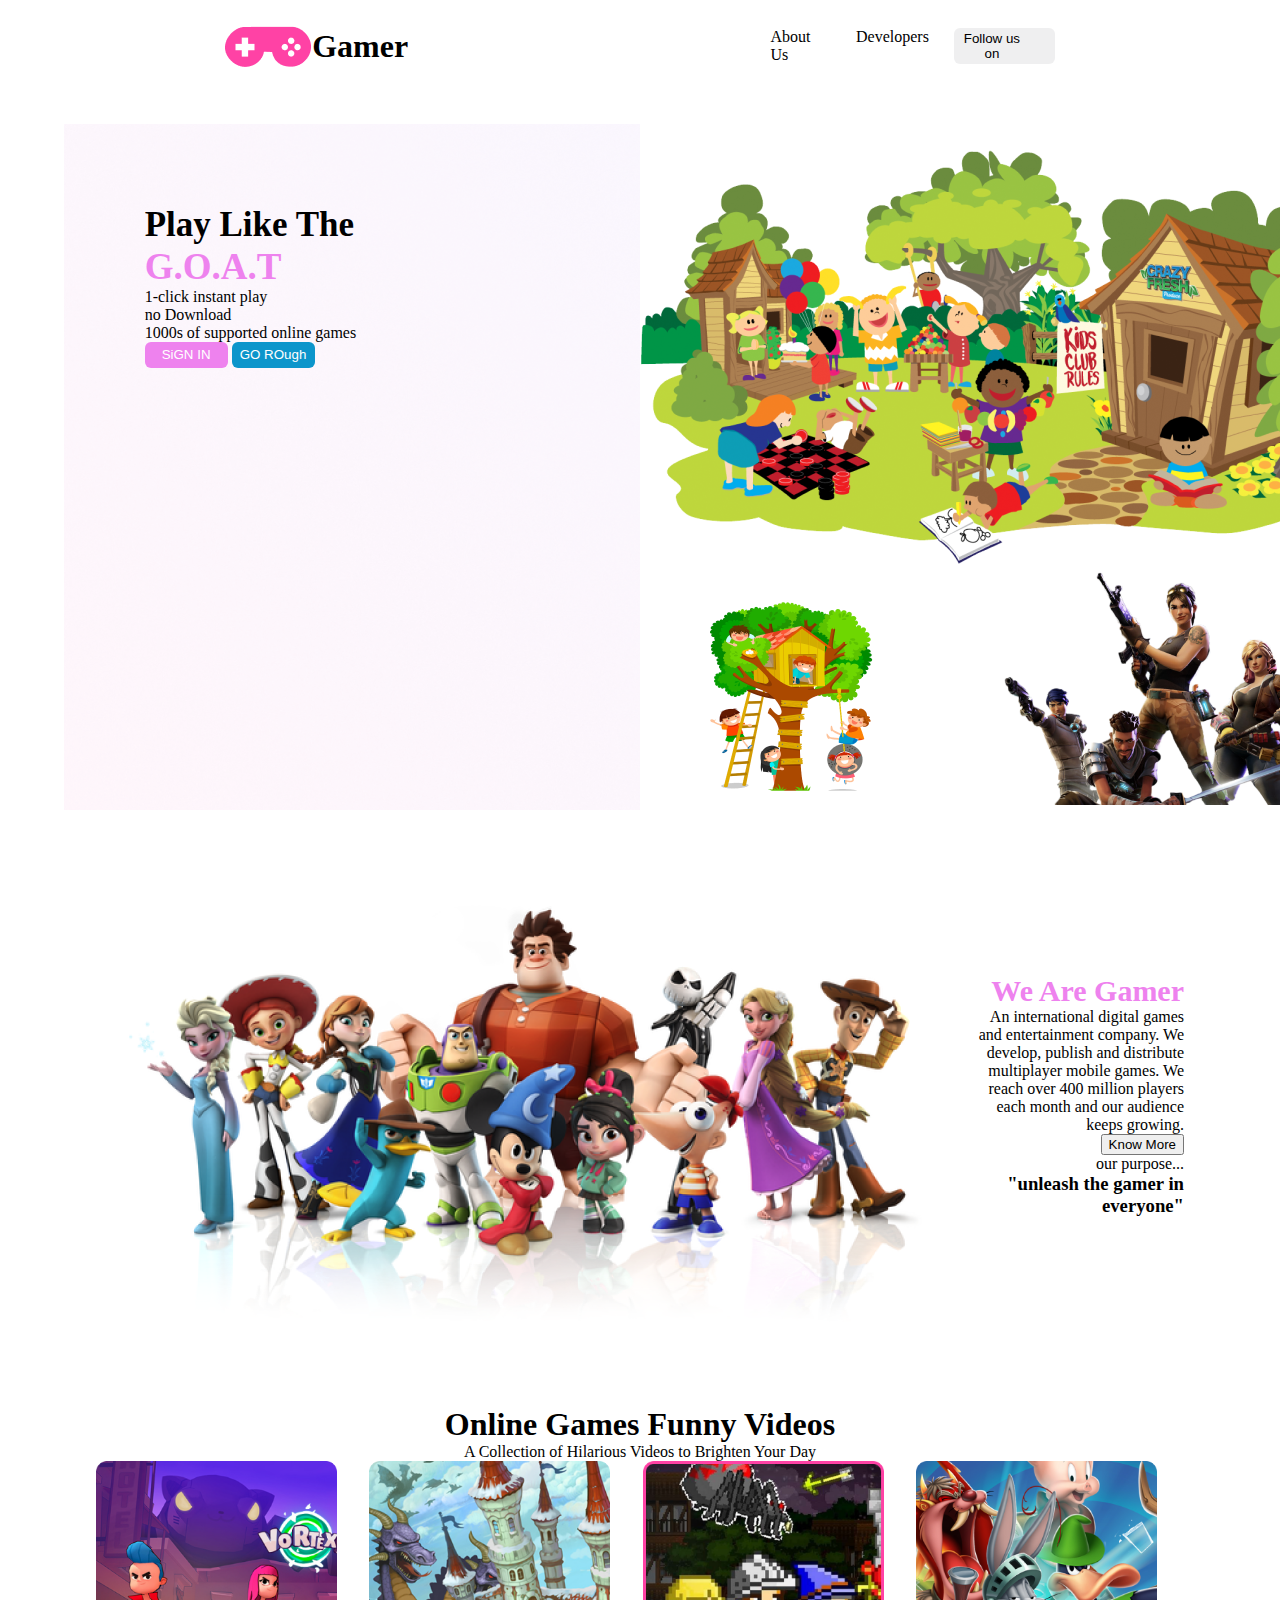
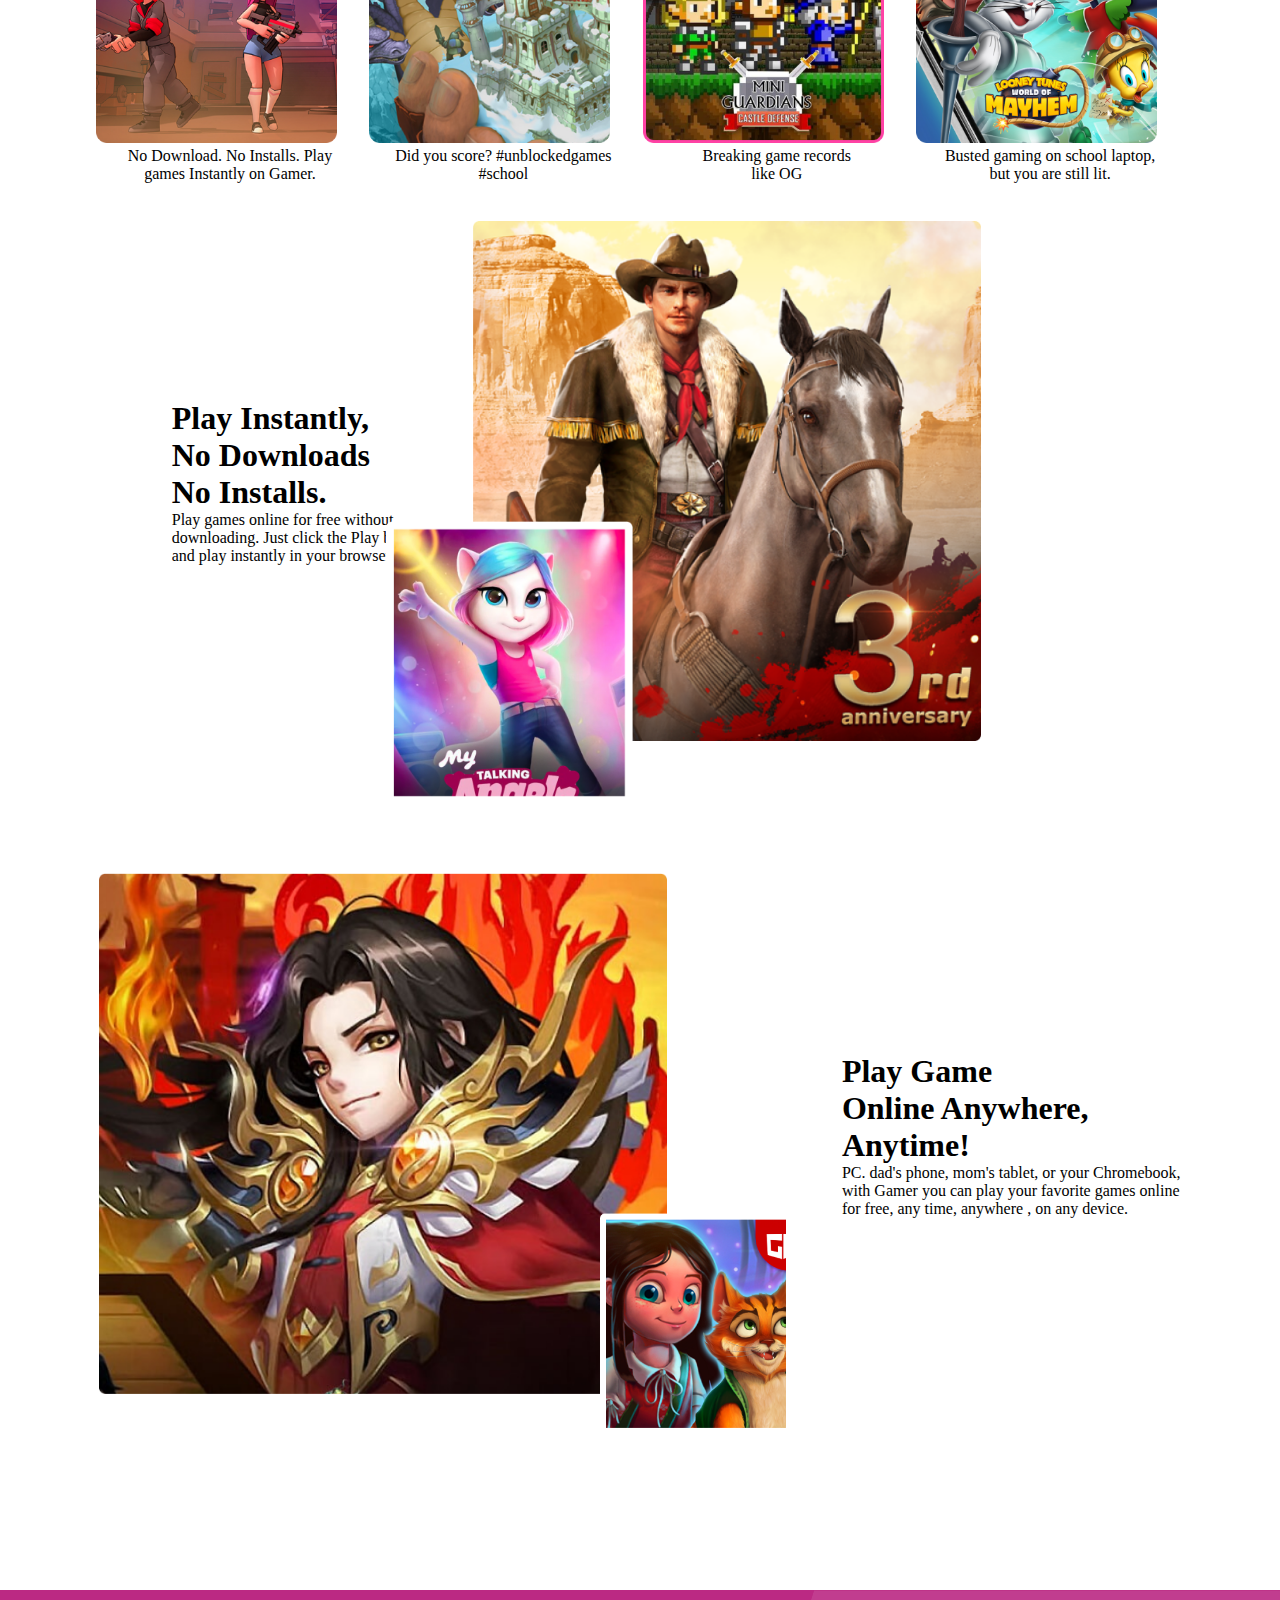
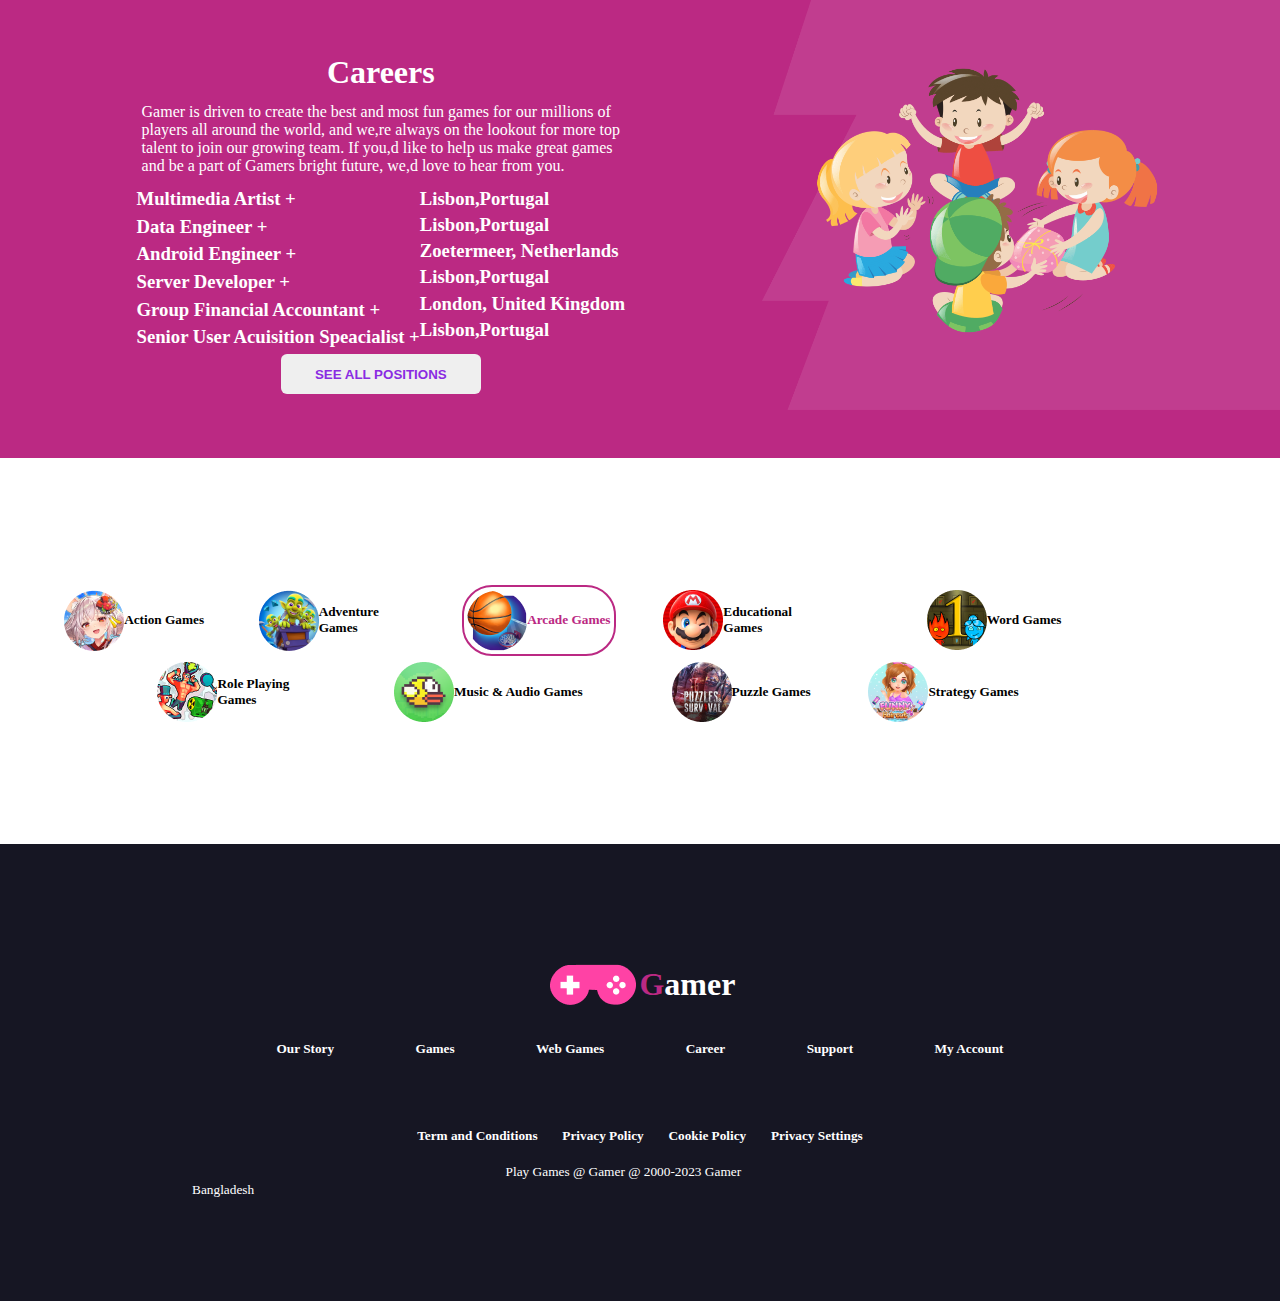
<file: index.html>
<!DOCTYPE html>
<html lang="en">  
<head>
    <meta charset="UTF-8">
    <meta name="viewport" content="width=device-width, initial-scale=1.0">
    <title>Document</title>
    <link rel="stylesheet" href="./style/index.css">
    <link rel="stylesheet" href="https://cdnjs.cloudflare.com/ajax/libs/font-awesome/6.6.0/css/all.min.css" integrity="sha512-Kc323vGBEqzTmouAECnVceyQqyqdsSiqLQISBL29aUW4U/M7pSPA/gEUZQqv1cwx4OnYxTxve5UMg5GT6L4JJg==" crossorigin="anonymous" referrerpolicy="no-referrer" />
    <style>
        
    </style>
</head>
<body>
    <section class="header-section">
        <div class="header-area">
        <header>
            <navbar class="nav-wrapper display-flex">
                <div class="navbar-logo display-flex">
                    <img src="./images/Frame.png" alt="" class="">
                    <h1>Gamer</h1>

                </div>
                      <ul class="display-flex">
                        <li>About Us</li>
                        <li>Developers</li>
                        <button class="navbar-button"><li>Follow us on</li>
                            <i class="fa-brands fa-square-youtube"></i>
                            <i class="fa-brands fa-tiktok"></i>
                        </button>
                      </ul>
            </navbar>
            <div class="header-content display-flex">
        <div class="play-like-goat">
            <h1 class="play">Play Like The</h1>
            <h1 class="goat">G.O.A.T</h1>
            <p>1-click instant play</p>
            <p>no Download</p>
            <p>1000s of supported online games</p>
            <button class="sign-in-btn">SiGN IN</button> <button class="go-btn">GO ROugh</button>
        </div>
        <div>
            <img src="./images/Group 18.png" alt="" class="">
        </div>

            </div>
        </header>
    </div>
    </section>
   <section class="gamer-section">
    <div class="gamer-container">
        <div class="gamer-content display-flex">
            <div>
                <img src="./images/pngwing 4.png" alt="" class="">
            </div>
            <div class="gamer-description">
                <h1>We Are Gamer</h1>
                <p class="paragraph-id-gamer">An international digital games and entertainment
                    company. We develop, publish and distribute multiplayer
                    mobile games. We reach over 400 million players each
                    month and our audience keeps growing.</p>
                    <button class="Know-More">Know More</button>
                    <p>our purpose...</p>
                    <h3>"unleash the gamer in everyone"</h3>
            </div>

        </div>
    </div>

   </section>
      <section class="online-game-section">
        <div class="online-game-container">
            <div class="online-game-content">
         <h1>Online Games Funny Videos</h1>
            <p>A Collection of Hilarious Videos to Brighten Your Day</p>
            <div class="online-game-card">
                <div>
                    <img src="./images/Rectangle 4.png" alt="" class="">
                    <p>No Download. No Installs. Play<br>games Instantly on Gamer.</p>
                </div>
                <div class="">
                    <img src="./images/Rectangle 5.png" alt="" class="">
                    <p>Did you score? #unblockedgames<br>#school</p>
                </div>
                <div>
                    <img src="./images/Rectangle 7.png" alt="" class="">
                    <p>Breaking game records<br>like OG</p>
                </div>
                 <div>
                     <img src="./images/Rectangle 6.png" alt="" class="">
                     <p>Busted gaming on school laptop,<br>but you are still lit.</p>
                 </div>
            </div>
            </div>
        </div>
      </section>
      <section class="instant-section">
         <div class="instant-container">
              <div class="instant-content display-flex">
                                     <div class="instant-description">
                           <h1>Play Instantly,</h1>
                              <h1>No Downloads</h1>
                              <h1>No Installs.</h1>
                              <p>Play games online for free without<br>downloading. Just click the Play button<br>and play instantly in your browser</p>
                            </div>
                            <div  class="instant-play-image">
                                <img src="./images/Rectangle 66.png" alt="" class="tom">
                                <img src="./images/Rectangle 55.png" alt="" class="horse">
                            </div>
              </div>
         </div>
      </section>
        <section class="play-game-anywhere-section">
               <div class="play-game-anywhere-container">
                <div class="play-game-anywhere-content display-flex">
                    
                    <div class="play-game-images">
                        <img src="./images/Rectangle 67.png" alt="" class="warrior">
                        <img src="./images/Rectangle 78.png" alt="" class="girl-with-cat">
                    </div>
                    <div class="play-game-description">
                        <h1>Play Game</h1>
                        <h1>Online Anywhere,</h1>
                        <h1>Anytime!</h1>
                        <p>PC. dad's phone, mom's tablet, or your Chromebook,<br>with Gamer you can play your favorite games online<br>
                            for free, any time, anywhere , on any device.</p>
                    </div>

                </div>
               </div>
        </section>
        <section class="careers-section">
            <div class="careers-container">
                <div class="careers-content display-flex">
                    <div class="careers-description">
                        <h1>Careers</h1>
                        <p>Gamer is driven to create the best and most fun games for our millions of<br>players all around the world, and we,re always on the lookout for more top<br>talent to join our growing team. If you,d like to help us make great games<br>and be a part of Gamers bright future, we,d love to hear from you.</p>
        
                      <div class="features display-flex">   
                         <div>
                      <h3>Multimedia Artist +</h3>
                      <h3>Data Engineer +</h3>
                      <h3>Android Engineer +</h3>
                      <h3>Server Developer +</h3>
                      <h3>Group Financial Accountant +</h3>
                      <h3>Senior User Acuisition Speacialist +</h3>
                    </div> 
                    <div>
                          <h3>Lisbon,Portugal</h3>
                          <h3>Lisbon,Portugal</h3>
                          <h3>Zoetermeer, Netherlands</h3>
                          <h3>Lisbon,Portugal</h3>
                          <h3>London, United Kingdom</h3>
                          <h3>Lisbon,Portugal</h3>
                        </div> 
                </div> 
                      <button class="careers-btn">SEE ALL POSITIONS</button>
                        </div>
                        <div class="careers-image">
                            <img src="./images/Group 65.png" alt="" class="">
                        </div>

                </div>
            </div>
        </section>
           <section class="grid-buttons-section">
            <div class="grid-buttons-container">
                <div class="grid-buttons">

                <div class="Action-Games display-flex">
                    <img src="./images/Rectangle 11.png" alt="">
                    <h5>Action Games</h5>
                </div>
                <div class="Adventure-Games display-flex">
                    <img src="./images/Rectangle 12.png" alt="">
                    <h5>Adventure Games</h5>
                </div>
                <div class="Arcade-Games display-flex">
                    <img src="./images/Rectangle 13.png" alt="">
                    <h5>Arcade Games</h5>
                </div>
                <div class="Educational-Games display-flex">
                    <img src="./images/Rectangle 14.png" alt="">
                    <h5>Educational Games</h5>
                </div>
                <div class="Word-Games display-flex">
                    <img src="./images/Rectangle 15.png" alt="">
                    <h5>Word Games</h5>
                </div>
                <div class="Role-Playin-Games display-flex">
                    <img src="./images/Rectangle 16.png" alt="">
                    <h5>Role Playing Games</h5>
                </div>
                <div class="Music-Audio-Games display-flex">
                    <img src="./images/Rectangle 17.png" alt="">
                    <h5>Music & Audio Games</h5>
                </div>
                <div class="Puzzle-Games display-flex">
                    <img src="./images/Rectangle 18.png" alt="">
                    <h5>Puzzle Games</h5>
                </div>
                <div class="Strategy-Games display-flex">
                    <img src="./images/Rectangle 19.png" alt="">
                    <h5>Strategy Games </h5>
                </div>
                
                </div>
            </div>
           </section>
        <section class="footer-section">
            <footer>
                <div class="display-flex logo-of-footer">
                <img src="./images/Frame.png" alt="" class="">
                    <h1><span style="color: rgb(187, 41, 131);">G</span>amer</h1>
                </div>
            <div class="display-flex footer-feature">
                <h5>Our Story</h5>
                <h5>Games</h5>
                <h5>Web Games</h5>
                <h5>Career</h5>
                <h5>Support</h5>
                <h5>My Account</h5>
            </div>

            <div class="icons display-flex">
                <i class="fa-brands fa-twitter"></i>
                <i class="fa-brands fa-square-facebook"></i>
                <i class="fa-brands fa-youtube"></i>
                <i class="fa-brands fa-linkedin"></i>
                <i class="fa-brands fa-square-instagram"></i>
                <i class="fa-brands fa-apple"></i>
            </div>
            <div class="display-flex conditions">
                <h5>Term and Conditions</h5>
                <h5>Privacy Policy</h5>
                <h5>Cookie Policy</h5>
                <h5>Privacy Settings</h5>
            </div>
            <small class="copyright">Play Games @ Gamer @ 2000-2023 Gamer Bangladesh</small>
                 
            </footer>
        </section>
</body>
</html>
</file>
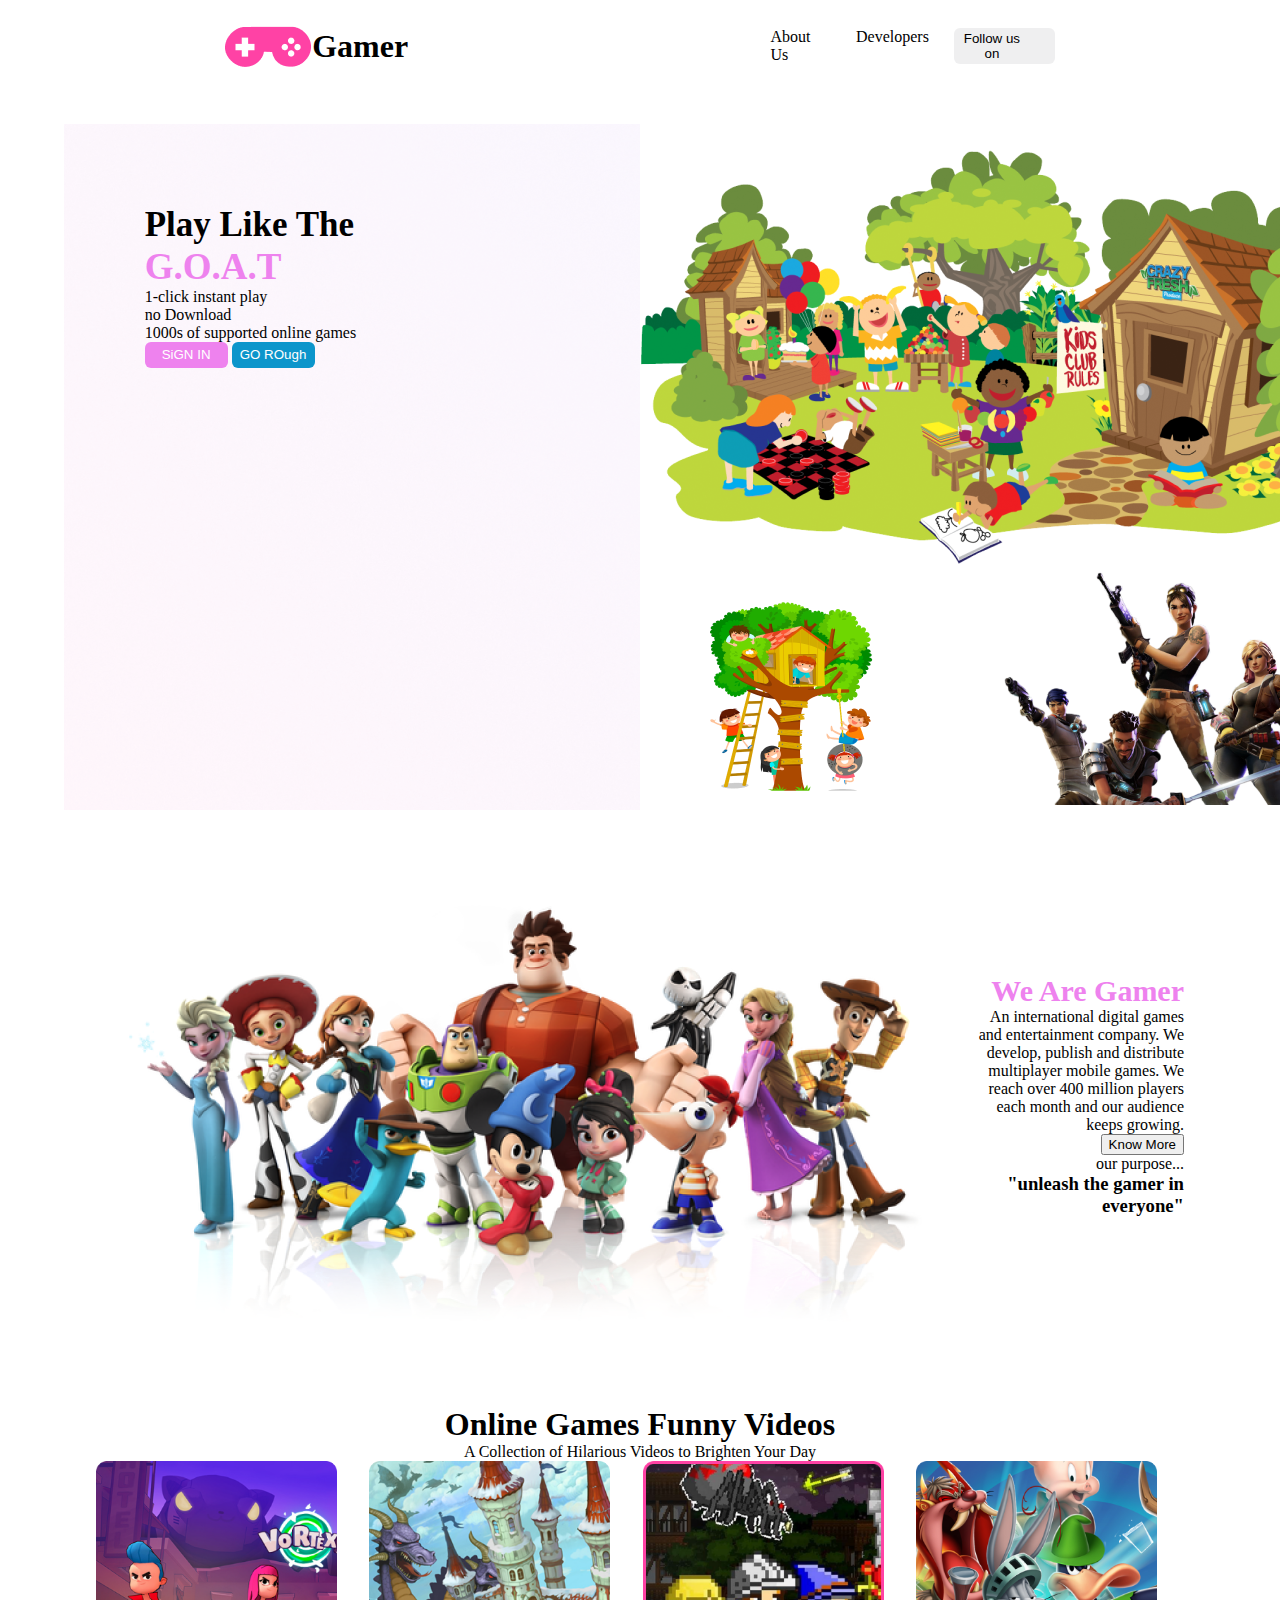
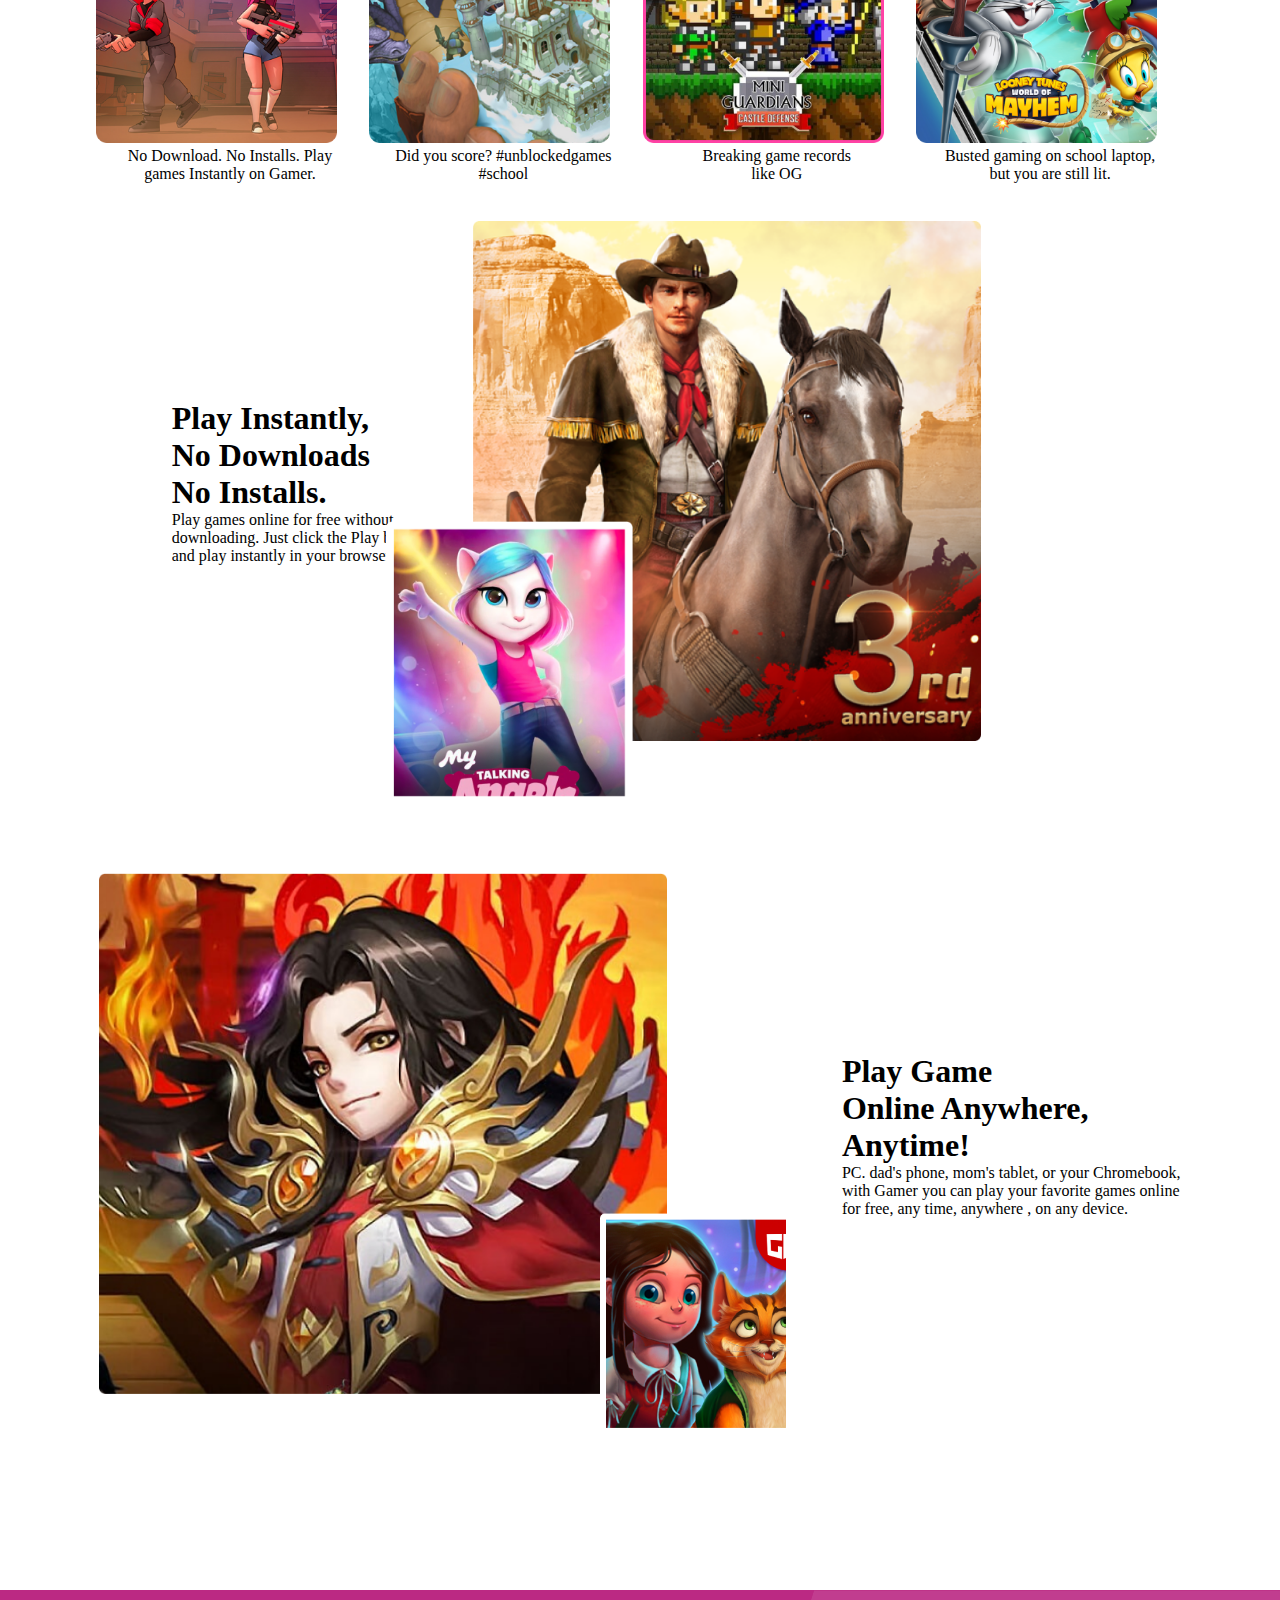
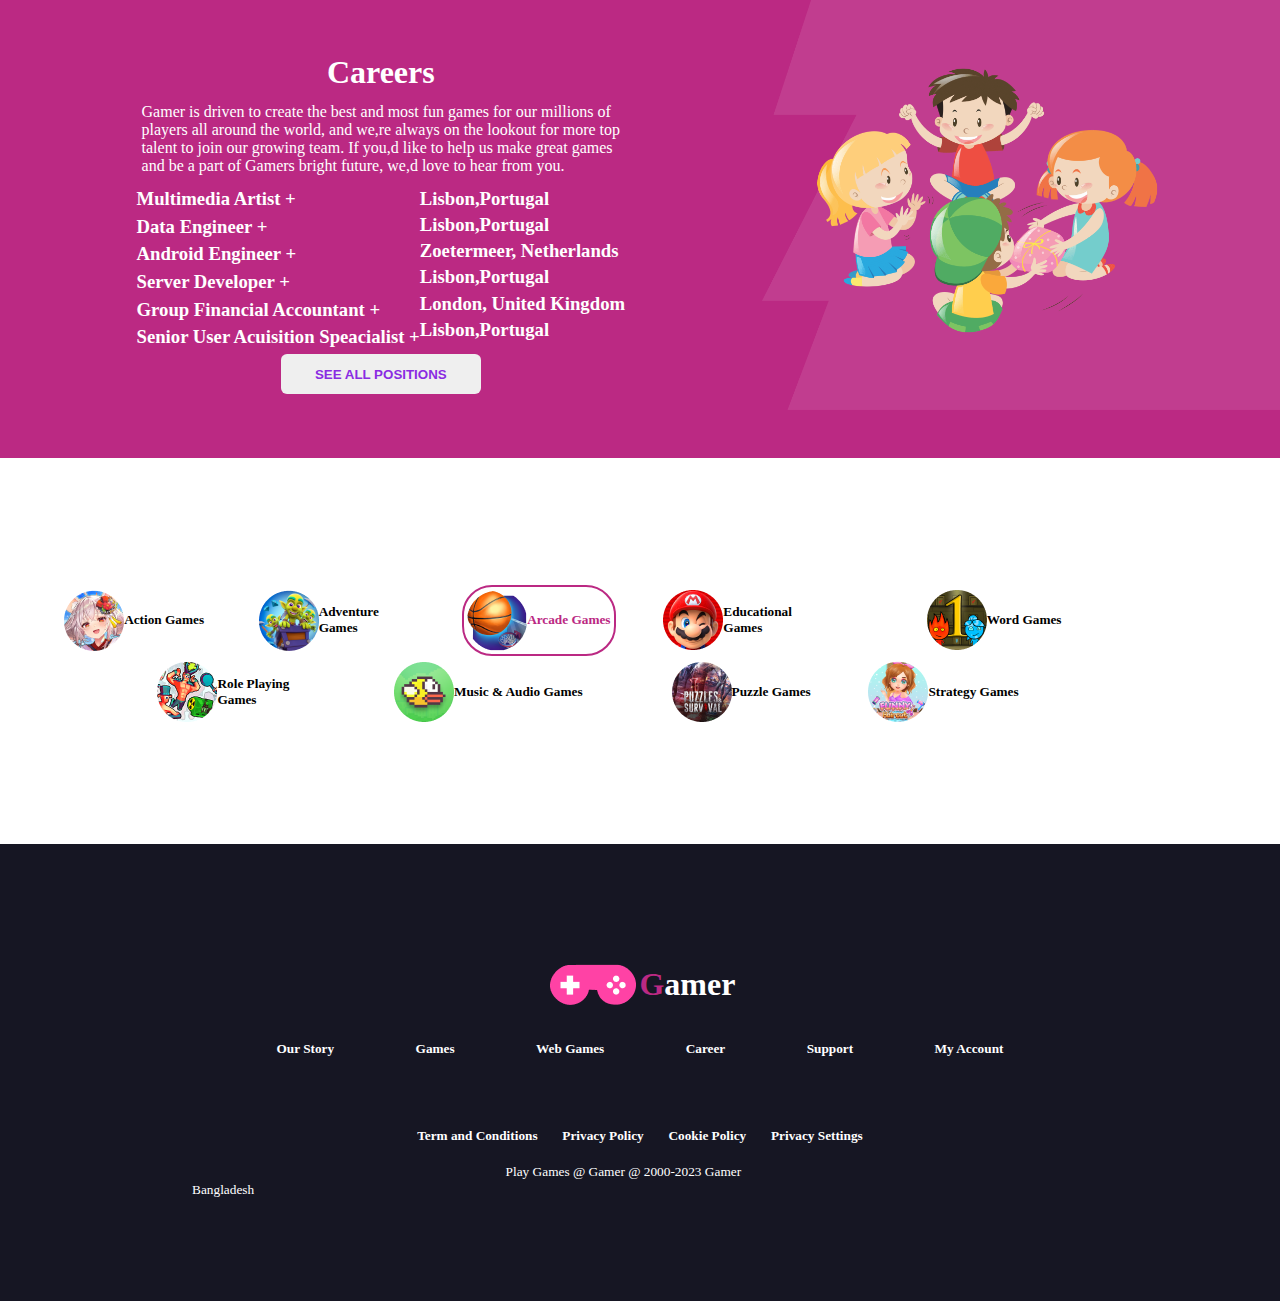
<file: code/index.html>
<!DOCTYPE html>
<html lang="en">
<head>
    <meta charset="UTF-8">
    <meta name="viewport" content="width=device-width, initial-scale=1.0">
    <title>Document</title>
    <link rel="stylesheet" href="./style/index.css">
    <link rel="stylesheet" href="https://cdnjs.cloudflare.com/ajax/libs/font-awesome/6.6.0/css/all.min.css" integrity="sha512-Kc323vGBEqzTmouAECnVceyQqyqdsSiqLQISBL29aUW4U/M7pSPA/gEUZQqv1cwx4OnYxTxve5UMg5GT6L4JJg==" crossorigin="anonymous" referrerpolicy="no-referrer" />
    <style>
        
    </style>
</head>
<body>
    <section class="header-section">
        <div class="header-area">
        <header>
            <navbar class="nav-wrapper display-flex">
                <div class="navbar-logo display-flex">
                    <img src="./images/Frame.png" alt="" class="">
                    <h1>Gamer</h1>

                </div>
                      <ul class="display-flex">
                        <li>About Us</li>
                        <li>Developers</li>
                        <button class="navbar-button"><li>Follow us on</li>
                            <i class="fa-brands fa-square-youtube"></i>
                            <i class="fa-brands fa-tiktok"></i>
                        </button>
                      </ul>
            </navbar>
            <div class="header-content display-flex">
        <div class="play-like-goat">
            <h1 class="play">Play Like The</h1>
            <h1 class="goat">G.O.A.T</h1>
            <p>1-click instant play</p>
            <p>no Download</p>
            <p>1000s of supported online games</p>
            <button class="sign-in-btn">SiGN IN</button> <button class="go-btn">GO ROugh</button>
        </div>
        <div>
            <img src="./images/Group 18.png" alt="" class="">
        </div>

            </div>
        </header>
    </div>
    </section>
   <section class="gamer-section">
    <div class="gamer-container">
        <div class="gamer-content display-flex">
            <div>
                <img src="./images/pngwing 4.png" alt="" class="">
            </div>
            <div class="gamer-description">
                <h1>We Are Gamer</h1>
                <p class="paragraph-id-gamer">An international digital games and entertainment
                    company. We develop, publish and distribute multiplayer
                    mobile games. We reach over 400 million players each
                    month and our audience keeps growing.</p>
                    <button class="Know-More">Know More</button>
                    <p>our purpose...</p>
                    <h3>"unleash the gamer in everyone"</h3>
            </div>

        </div>
    </div>

   </section>
      <section class="online-game-section">
        <div class="online-game-container">
            <div class="online-game-content">
         <h1>Online Games Funny Videos</h1>
            <p>A Collection of Hilarious Videos to Brighten Your Day</p>
            <div class="online-game-card">
                <div>
                    <img src="./images/Rectangle 4.png" alt="" class="">
                    <p>No Download. No Installs. Play<br>games Instantly on Gamer.</p>
                </div>
                <div class="">
                    <img src="./images/Rectangle 5.png" alt="" class="">
                    <p>Did you score? #unblockedgames<br>#school</p>
                </div>
                <div>
                    <img src="./images/Rectangle 7.png" alt="" class="">
                    <p>Breaking game records<br>like OG</p>
                </div>
                 <div>
                     <img src="./images/Rectangle 6.png" alt="" class="">
                     <p>Busted gaming on school laptop,<br>but you are still lit.</p>
                 </div>
            </div>
            </div>
        </div>
      </section>
      <section class="instant-section">
         <div class="instant-container">
              <div class="instant-content display-flex">
                                     <div class="instant-description">
                           <h1>Play Instantly,</h1>
                              <h1>No Downloads</h1>
                              <h1>No Installs.</h1>
                              <p>Play games online for free without<br>downloading. Just click the Play button<br>and play instantly in your browser</p>
                            </div>
                            <div  class="instant-play-image">
                                <img src="./images/Rectangle 66.png" alt="" class="tom">
                                <img src="./images/Rectangle 55.png" alt="" class="horse">
                            </div>
              </div>
         </div>
      </section>
        <section class="play-game-anywhere-section">
               <div class="play-game-anywhere-container">
                <div class="play-game-anywhere-content display-flex">
                    
                    <div class="play-game-images">
                        <img src="./images/Rectangle 67.png" alt="" class="warrior">
                        <img src="./images/Rectangle 78.png" alt="" class="girl-with-cat">
                    </div>
                    <div class="play-game-description">
                        <h1>Play Game</h1>
                        <h1>Online Anywhere,</h1>
                        <h1>Anytime!</h1>
                        <p>PC. dad's phone, mom's tablet, or your Chromebook,<br>with Gamer you can play your favorite games online<br>
                            for free, any time, anywhere , on any device.</p>
                    </div>

                </div>
               </div>
        </section>
        <section class="careers-section">
            <div class="careers-container">
                <div class="careers-content display-flex">
                    <div class="careers-description">
                        <h1>Careers</h1>
                        <p>Gamer is driven to create the best and most fun games for our millions of<br>players all around the world, and we,re always on the lookout for more top<br>talent to join our growing team. If you,d like to help us make great games<br>and be a part of Gamers bright future, we,d love to hear from you.</p>
        
                      <div class="features display-flex">   
                         <div>
                      <h3>Multimedia Artist +</h3>
                      <h3>Data Engineer +</h3>
                      <h3>Android Engineer +</h3>
                      <h3>Server Developer +</h3>
                      <h3>Group Financial Accountant +</h3>
                      <h3>Senior User Acuisition Speacialist +</h3>
                    </div> 
                    <div>
                          <h3>Lisbon,Portugal</h3>
                          <h3>Lisbon,Portugal</h3>
                          <h3>Zoetermeer, Netherlands</h3>
                          <h3>Lisbon,Portugal</h3>
                          <h3>London, United Kingdom</h3>
                          <h3>Lisbon,Portugal</h3>
                        </div> 
                </div> 
                      <button class="careers-btn">SEE ALL POSITIONS</button>
                        </div>
                        <div class="careers-image">
                            <img src="./images/Group 65.png" alt="" class="">
                        </div>

                </div>
            </div>
        </section>
           <section class="grid-buttons-section">
            <div class="grid-buttons-container">
                <div class="grid-buttons">

                <div class="Action-Games display-flex">
                    <img src="./images/Rectangle 11.png" alt="">
                    <h5>Action Games</h5>
                </div>
                <div class="Adventure-Games display-flex">
                    <img src="./images/Rectangle 12.png" alt="">
                    <h5>Adventure Games</h5>
                </div>
                <div class="Arcade-Games display-flex">
                    <img src="./images/Rectangle 13.png" alt="">
                    <h5>Arcade Games</h5>
                </div>
                <div class="Educational-Games display-flex">
                    <img src="./images/Rectangle 14.png" alt="">
                    <h5>Educational Games</h5>
                </div>
                <div class="Word-Games display-flex">
                    <img src="./images/Rectangle 15.png" alt="">
                    <h5>Word Games</h5>
                </div>
                <div class="Role-Playin-Games display-flex">
                    <img src="./images/Rectangle 16.png" alt="">
                    <h5>Role Playing Games</h5>
                </div>
                <div class="Music-Audio-Games display-flex">
                    <img src="./images/Rectangle 17.png" alt="">
                    <h5>Music & Audio Games</h5>
                </div>
                <div class="Puzzle-Games display-flex">
                    <img src="./images/Rectangle 18.png" alt="">
                    <h5>Puzzle Games</h5>
                </div>
                <div class="Strategy-Games display-flex">
                    <img src="./images/Rectangle 19.png" alt="">
                    <h5>Strategy Games </h5>
                </div>
                
                </div>
            </div>
           </section>
        <section class="footer-section">
            <footer>
                <div class="display-flex logo-of-footer">
                <img src="./images/Frame.png" alt="" class="">
                    <h1><span style="color: rgb(187, 41, 131);">G</span>amer</h1>
                </div>
            <div class="display-flex footer-feature">
                <h5>Our Story</h5>
                <h5>Games</h5>
                <h5>Web Games</h5>
                <h5>Career</h5>
                <h5>Support</h5>
                <h5>My Account</h5>
            </div>

            <div class="icons display-flex">
                <i class="fa-brands fa-twitter"></i>
                <i class="fa-brands fa-square-facebook"></i>
                <i class="fa-brands fa-youtube"></i>
                <i class="fa-brands fa-linkedin"></i>
                <i class="fa-brands fa-square-instagram"></i>
                <i class="fa-brands fa-apple"></i>
            </div>
            <div class="display-flex conditions">
                <h5>Term and Conditions</h5>
                <h5>Privacy Policy</h5>
                <h5>Cookie Policy</h5>
                <h5>Privacy Settings</h5>
            </div>
            <small class="copyright">Play Games @ Gamer @ 2000-2023 Gamer Bangladesh</small>
                 
            </footer>
        </section>
</body>
</html>
</file>
<file: style/index.css>
*{
        margin: 0 auto;
    }
    
  
  .header-area{
      width: 90%;
      margin-top:2% ;
      margin-bottom: 3%;
   }

   .display-flex{
       display: flex;
   }
   .navbar-logo{
     align-items: center;
   }
   .nav-wrapper{
    margin-bottom: 5%;
    align-items: center;
   }
   li{
    margin-right: 25px;
    list-style: none;
   }
   .navbar-button{
    border: none;
    background-color: rgba(177, 179, 181, 0.208);
    border-radius: 6px ;
    padding: .5%;
   }
   .play-like-goat{
    width: 50%;
    padding: 7%;
    background-image: url(../images/Group\ 14.png);
    background-repeat: no-repeat;
    background-position: left;
    background-size: cover;
    /* background-color: rgb(241, 196, 241);
    background-blend-mode: overlay; */
    /* background-position: cover; */
   }
   .play{
      font-size: 35px;
   }
   .goat{
      font-size: 37px;
      font-weight: 900;
      color: violet;
   }
   .header-content>div{
      width: 50%;
   }
   .sign-in-btn{
      background-color: violet;
      width: 20%;
      height: 5%;
      border: none;
      color: white;
      border-radius: 6px;
   }
   .go-btn{
    background-color: rgb(12, 149, 203);
    width: 20%;
    height: 5%;
    border: none;
    color: white;
    border-radius: 6px;
   }
     .gamer-container{
          width: 85%;
          margin-bottom: 5%;
     }
       .gamer-content{
         align-items: center;
         text-align: right;
       }
       #paragraph-id-gamer
    {
        text-align: center;
    }
    .gamer-description h1{
         font-size: 30px;
         font-weight: 800;
         color: violet;
    }   

      .online-game-container{
          width: 85%;
      }
    .online-game-card{
          display: grid;
          grid-template-columns: repeat(4,1fr);
          gap: 0.5%;

    }
    .online-game-card img{
          width: 90%;
    }
    .online-game-card p{
        text-align: left;
    }
      .online-game-content h1,
      .online-game-content p{
          text-align: center;
      } 

        .instant-section{
             width: 77%;
             margin-top: 3% ;
             margin-bottom: 10%;
        }
       .instant-content{
          align-items: center;
          justify-content: space-between;
       }
       .instant-section{
           position: relative;
       }
        .tom{
            position: absolute;
             /* bottom: 10px */
            /* top: 200px; */
            top:300px;
            right: 500px;
            width: 25%;
        }
        .horse{
            width: 80%;
        }

          .play-game-anywhere-container{
               width: 87%;
               /* border: 2px solid red; */
          }
           .play-game-anywhere-content{
             align-items: center;
             justify-content: space-between;
           }
         
          .play-game-anywhere-section{
            position: relative;
            margin-bottom: 15%;
          }
          .warrior{
            width: 80%;
            
          }
          .girl-with-cat{
            position: absolute;
            width: 15%;
             left:600px;
             top: 340px;
          }

          .careers-section{
             background-color: rgb(187, 41, 131);
          
          }
          /* .careers-container{
            width: 75%;
           /* padding: 2% 4%; */
           */
          .careers-content{
          
            align-items: center;
            justify-content: space-between;
          }
          .careers-description{
            width: 55%;
            padding: 5%;
            display: flex;
            flex-direction: column;
          
          }
          .careers-description h1{
             text-align: left;
             /* border: 2px solid red; */
             margin-bottom: 2%;
             color: white;
          }
          .careers-description p,
          .features h3{
             color: white;
             margin-bottom: 2%;
          }
          .careers-image {
            width: 45%;
          }
          .careers-image img{
            width: 100%;
          }
          .careers-btn{
             color: blueviolet;
             border-radius: 6px;
             border: none;
             font-weight: 800;
             width: 200px;
             height: 40px;
          }


          /* grid-buttons */
          .grid-buttons-section{
            margin: 8% 0;
          }
            .grid-buttons{
                display: grid;
                grid-template-columns: repeat(12,1fr);
                gap: 4%;
                padding: 2%
            }
            .grid-buttons-container{
                 width: 95%;
                
            }
            .Action-Games{
              grid-column: 1/span 2;
              align-items: center;
              justify-content: space-between;
            }
            .Adventure-Games{
               grid-column: 3/span 2;
               align-items: center;
               justify-content: space-between;
            }
            .Arcade-Games{
              grid-column: 5/span 2;
              align-items: center;
              justify-content: space-between;
              color: rgb(187, 41, 131);
              border-radius: 30px;
              border: 2px solid rgb(187, 41, 131);
              padding: 2%;
           }
           .Educational-Games{
              grid-column: 7/span 2;
              align-items: center;
              justify-content: space-between;
           }
           .Word-Games{
            grid-column: 9/span 3;
            align-items: center;
            justify-content: space-between;
           }
           .Role-Playin-Games{
               grid-column: 2/span 2;
               align-items: center;
               justify-content: space-between;
           }
           .Music-Audio-Games{
            grid-column: 4/span 3;
            align-items: center;
            justify-content: space-between;
           }
           .Puzzle-Games{
            grid-column: 7/span 2;
            align-items: center;
            justify-content: space-between;
           }
           .Strategy-Games{
            grid-column: 9/span 2;
            align-items: center;
            justify-content: space-between;
           }
          /* footer */

          .footer-section{
             background-color: rgba(13, 13, 27, 0.966);
          }
          footer{
            padding: 8% 15%;
            color: white;
          }
          .logo-of-footer{
            gap: 2px;
            align-items:center;
            justify-content: space-between;
           
            padding: 2% 40%;
          }
          .logo-of-footer h1{
            font-weight: bolder;
          }
          .footer-feature{
             padding: 2% 5%;
             gap: 2px;
             align-items:center;
             justify-content: space-between;

          }
          .icons{
            padding: 2% 35%;
            gap: 2px;
            align-items:center;
            justify-content: space-between;
          }
          .conditions{
            padding: 2% 25%;
           gap: 5%;
          }
          .copyright{
            text-align: center;
            padding: 2% 35%;
          }
</file>
<file: code/style/index.css>
*{
        margin: 0 auto;
    }
  
  
  .header-area{
      width: 90%;
      margin-top:2% ;
      margin-bottom: 3%;
   }

   .display-flex{
       display: flex;
   }
   .navbar-logo{
     align-items: center;
   }
   .nav-wrapper{
    margin-bottom: 5%;
    align-items: center;
   }
   li{
    margin-right: 25px;
    list-style: none;
   }
   .navbar-button{
    border: none;
    background-color: rgba(177, 179, 181, 0.208);
    border-radius: 6px ;
    padding: .5%;
   }
   .play-like-goat{
    width: 50%;
    padding: 7%;
    background-image: url(../images/Group\ 14.png);
    background-repeat: no-repeat;
    background-position: left;
    background-size: cover;
    /* background-color: rgb(241, 196, 241);
    background-blend-mode: overlay; */
    /* background-position: cover; */
   }
   .play{
      font-size: 35px;
   }
   .goat{
      font-size: 37px;
      font-weight: 900;
      color: violet;
   }
   .header-content>div{
      width: 50%;
   }
   .sign-in-btn{
      background-color: violet;
      width: 20%;
      height: 5%;
      border: none;
      color: white;
      border-radius: 6px;
   }
   .go-btn{
    background-color: rgb(12, 149, 203);
    width: 20%;
    height: 5%;
    border: none;
    color: white;
    border-radius: 6px;
   }
     .gamer-container{
          width: 85%;
          margin-bottom: 5%;
     }
       .gamer-content{
         align-items: center;
         text-align: right;
       }
       #paragraph-id-gamer
    {
        text-align: center;
    }
    .gamer-description h1{
         font-size: 30px;
         font-weight: 800;
         color: violet;
    }   

      .online-game-container{
          width: 85%;
      }
    .online-game-card{
          display: grid;
          grid-template-columns: repeat(4,1fr);
          gap: 0.5%;

    }
    .online-game-card img{
          width: 90%;
    }
    .online-game-card p{
        text-align: left;
    }
      .online-game-content h1,
      .online-game-content p{
          text-align: center;
      } 

        .instant-section{
             width: 77%;
             margin-top: 3% ;
             margin-bottom: 10%;
        }
       .instant-content{
          align-items: center;
          justify-content: space-between;
       }
       .instant-section{
           position: relative;
       }
        .tom{
            position: absolute;
             /* bottom: 10px */
            /* top: 200px; */
            top:300px;
            right: 500px;
            width: 25%;
        }
        .horse{
            width: 80%;
        }

          .play-game-anywhere-container{
               width: 87%;
               /* border: 2px solid red; */
          }
           .play-game-anywhere-content{
             align-items: center;
             justify-content: space-between;
           }
         
          .play-game-anywhere-section{
            position: relative;
            margin-bottom: 15%;
          }
          .warrior{
            width: 80%;
            
          }
          .girl-with-cat{
            position: absolute;
            width: 15%;
             left:600px;
             top: 340px;
          }

          .careers-section{
             background-color: rgb(187, 41, 131);
          
          }
          /* .careers-container{
            width: 75%;
           /* padding: 2% 4%; */
           */
          .careers-content{
          
            align-items: center;
            justify-content: space-between;
          }
          .careers-description{
            width: 55%;
            padding: 5%;
            display: flex;
            flex-direction: column;
          
          }
          .careers-description h1{
             text-align: left;
             /* border: 2px solid red; */
             margin-bottom: 2%;
             color: white;
          }
          .careers-description p,
          .features h3{
             color: white;
             margin-bottom: 2%;
          }
          .careers-image {
            width: 45%;
          }
          .careers-image img{
            width: 100%;
          }
          .careers-btn{
             color: blueviolet;
             border-radius: 6px;
             border: none;
             font-weight: 800;
             width: 200px;
             height: 40px;
          }


          /* grid-buttons */
          .grid-buttons-section{
            margin: 8% 0;
          }
            .grid-buttons{
                display: grid;
                grid-template-columns: repeat(12,1fr);
                gap: 4%;
                padding: 2%
            }
            .grid-buttons-container{
                 width: 95%;
                
            }
            .Action-Games{
              grid-column: 1/span 2;
              align-items: center;
              justify-content: space-between;
            }
            .Adventure-Games{
               grid-column: 3/span 2;
               align-items: center;
               justify-content: space-between;
            }
            .Arcade-Games{
              grid-column: 5/span 2;
              align-items: center;
              justify-content: space-between;
              color: rgb(187, 41, 131);
              border-radius: 30px;
              border: 2px solid rgb(187, 41, 131);
              padding: 2%;
           }
           .Educational-Games{
              grid-column: 7/span 2;
              align-items: center;
              justify-content: space-between;
           }
           .Word-Games{
            grid-column: 9/span 3;
            align-items: center;
            justify-content: space-between;
           }
           .Role-Playin-Games{
               grid-column: 2/span 2;
               align-items: center;
               justify-content: space-between;
           }
           .Music-Audio-Games{
            grid-column: 4/span 3;
            align-items: center;
            justify-content: space-between;
           }
           .Puzzle-Games{
            grid-column: 7/span 2;
            align-items: center;
            justify-content: space-between;
           }
           .Strategy-Games{
            grid-column: 9/span 2;
            align-items: center;
            justify-content: space-between;
           }
          /* footer */

          .footer-section{
             background-color: rgba(13, 13, 27, 0.966);
          }
          footer{
            padding: 8% 15%;
            color: white;
          }
          .logo-of-footer{
            gap: 2px;
            align-items:center;
            justify-content: space-between;
           
            padding: 2% 40%;
          }
          .logo-of-footer h1{
            font-weight: bolder;
          }
          .footer-feature{
             padding: 2% 5%;
             gap: 2px;
             align-items:center;
             justify-content: space-between;

          }
          .icons{
            padding: 2% 35%;
            gap: 2px;
            align-items:center;
            justify-content: space-between;
          }
          .conditions{
            padding: 2% 25%;
           gap: 5%;
          }
          .copyright{
            text-align: center;
            padding: 2% 35%;
          }
</file>
